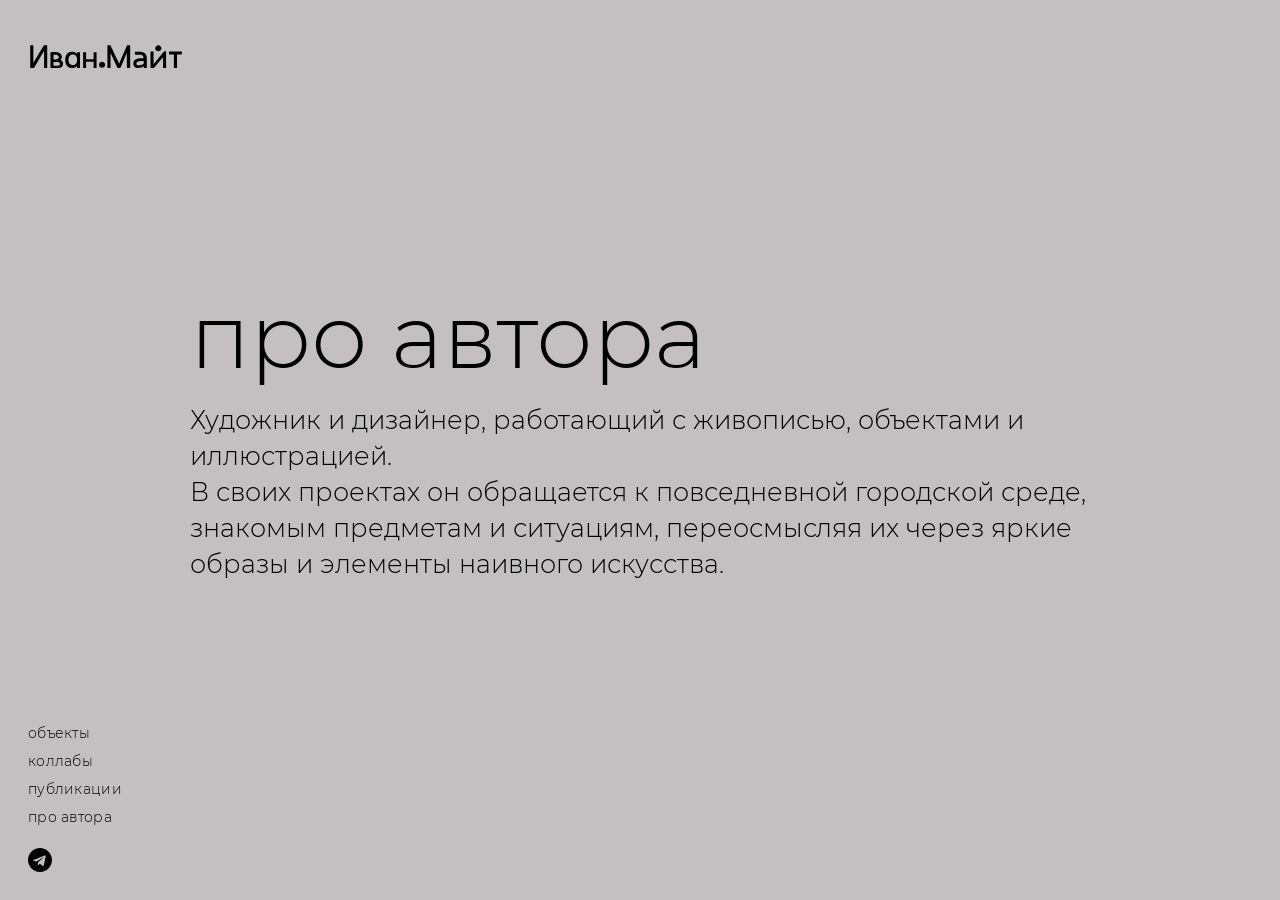
<file: about.html>
<!DOCTYPE html>
<html lang="ru">
<head>
    <meta charset="UTF-8">
    <meta name="viewport" content="width=device-width, initial-scale=1">
    <meta http-equiv="Content-Security-Policy" content="default-src 'none'; img-src 'self' data:; style-src 'self'; script-src 'self'; font-src 'self'; base-uri 'self'; form-action 'none'">
    <title>Про автора — Иван.Майт</title>
    <meta name="description" content="Иван.Майт — художник и дизайнер. Портфолио: объекты, живопись, иллюстрация.">
    <meta name="theme-color" content="#c3bfc0">

    <meta property="og:type" content="website">
    <meta property="og:locale" content="ru_RU">
    <meta property="og:site_name" content="Иван.Майт">
    <meta property="og:title" content="Про автора — Иван.Майт">
    <meta property="og:description" content="Иван.Майт — художник и дизайнер. Портфолио: объекты, живопись, иллюстрация.">

    <link rel="icon" href="favicon.svg" type="image/svg+xml">
    <link rel="stylesheet" href="css/base.css">
    <link rel="stylesheet" href="css/page.css">
</head>
<body>

    <a class="logo" href="index.html" aria-label="Иван.Майт — на главную">
        <img src="assets/logo.svg" alt="" width="180" height="57">
    </a>

    <nav class="menu" aria-label="Основная навигация">
        <a class="menu-link" href="index.html">объекты</a>
        <a class="menu-link" href="collabs.html">коллабы</a>
        <a class="menu-link" href="publications.html">публикации</a>
        <a class="menu-link" href="about.html" aria-current="page">про автора</a>
        <a class="telegram" href="https://t.me/Slowvarik" target="_blank" rel="noopener noreferrer" aria-label="Telegram">
            <img src="assets/telegram.svg" alt="" width="24" height="24">
        </a>
    </nav>

    <main class="content">
        <h1>про автора</h1>
        <p>Художник и дизайнер, работающий с живописью, объектами и иллюстрацией.<br>
            В своих проектах он обращается к повседневной городской среде, знакомым предметам и ситуациям, переосмысляя их через яркие образы и элементы наивного искусства.</p>
    </main>
</body>
</html>
</file>
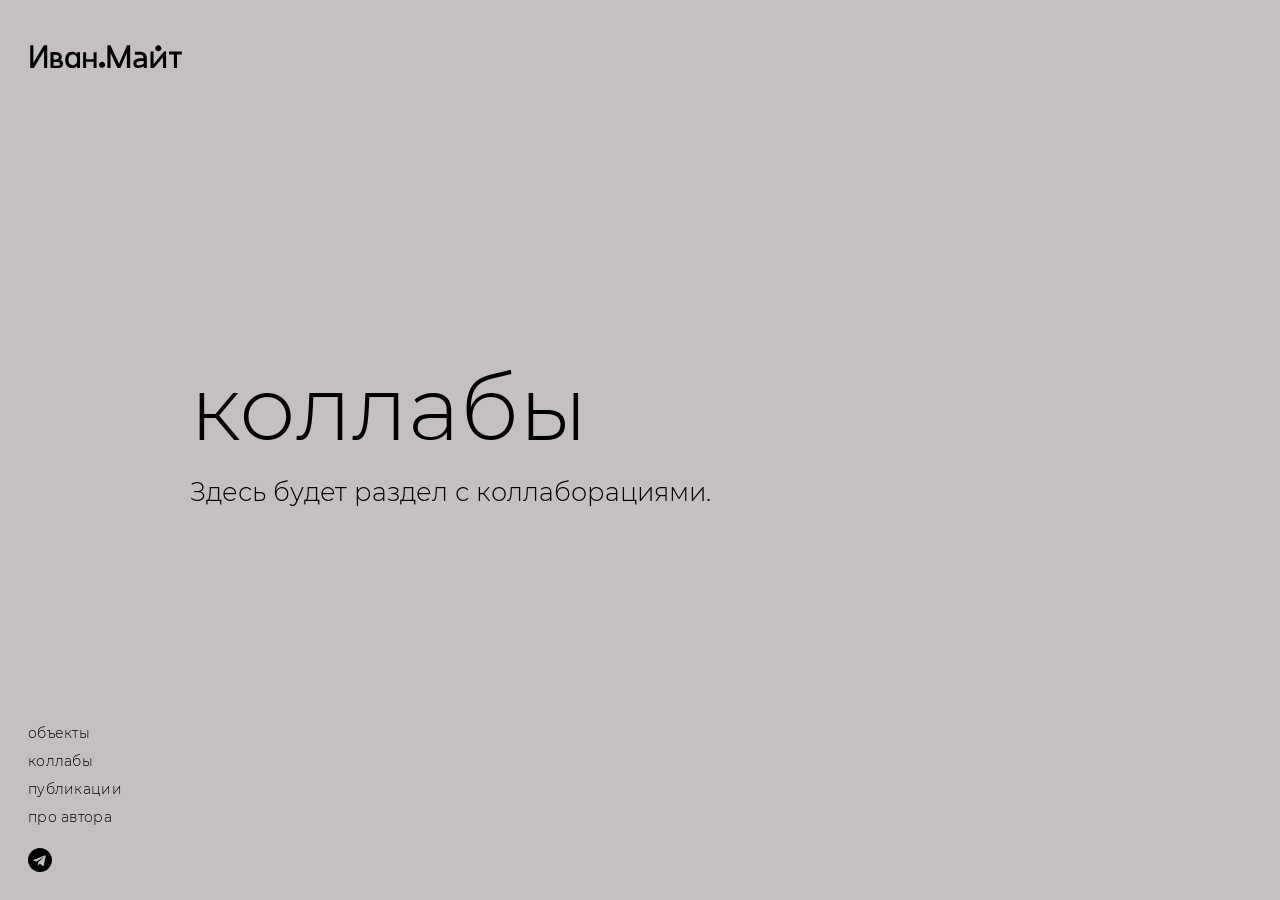
<file: collabs.html>
<!DOCTYPE html>
<html lang="ru">
<head>
    <meta charset="UTF-8">
    <meta name="viewport" content="width=device-width, initial-scale=1">
    <meta http-equiv="Content-Security-Policy" content="default-src 'none'; img-src 'self' data:; style-src 'self'; script-src 'self'; font-src 'self'; base-uri 'self'; form-action 'none'">
    <title>Коллабы — Иван.Майт</title>
    <meta name="description" content="Коллаборации художника Ивана Майта.">
    <meta name="theme-color" content="#c3bfc0">

    <meta property="og:type" content="website">
    <meta property="og:locale" content="ru_RU">
    <meta property="og:site_name" content="Иван.Майт">
    <meta property="og:title" content="Коллабы — Иван.Майт">
    <meta property="og:description" content="Коллаборации художника Ивана Майта.">

    <link rel="icon" href="favicon.svg" type="image/svg+xml">
    <link rel="stylesheet" href="css/base.css">
    <link rel="stylesheet" href="css/page.css">
</head>
<body>

    <a class="logo" href="index.html" aria-label="Иван.Майт — на главную">
        <img src="assets/logo.svg" alt="" width="180" height="57">
    </a>

    <nav class="menu" aria-label="Основная навигация">
        <a class="menu-link" href="index.html">объекты</a>
        <a class="menu-link" href="collabs.html" aria-current="page">коллабы</a>
        <a class="menu-link" href="publications.html">публикации</a>
        <a class="menu-link" href="about.html">про автора</a>
        <a class="telegram" href="https://t.me/Slowvarik" target="_blank" rel="noopener noreferrer" aria-label="Telegram">
            <img src="assets/telegram.svg" alt="" width="24" height="24">
        </a>
    </nav>

    <main class="content">
        <h1>коллабы</h1>
        <p>Здесь будет раздел с коллаборациями.</p>
    </main>
</body>
</html>
</file>
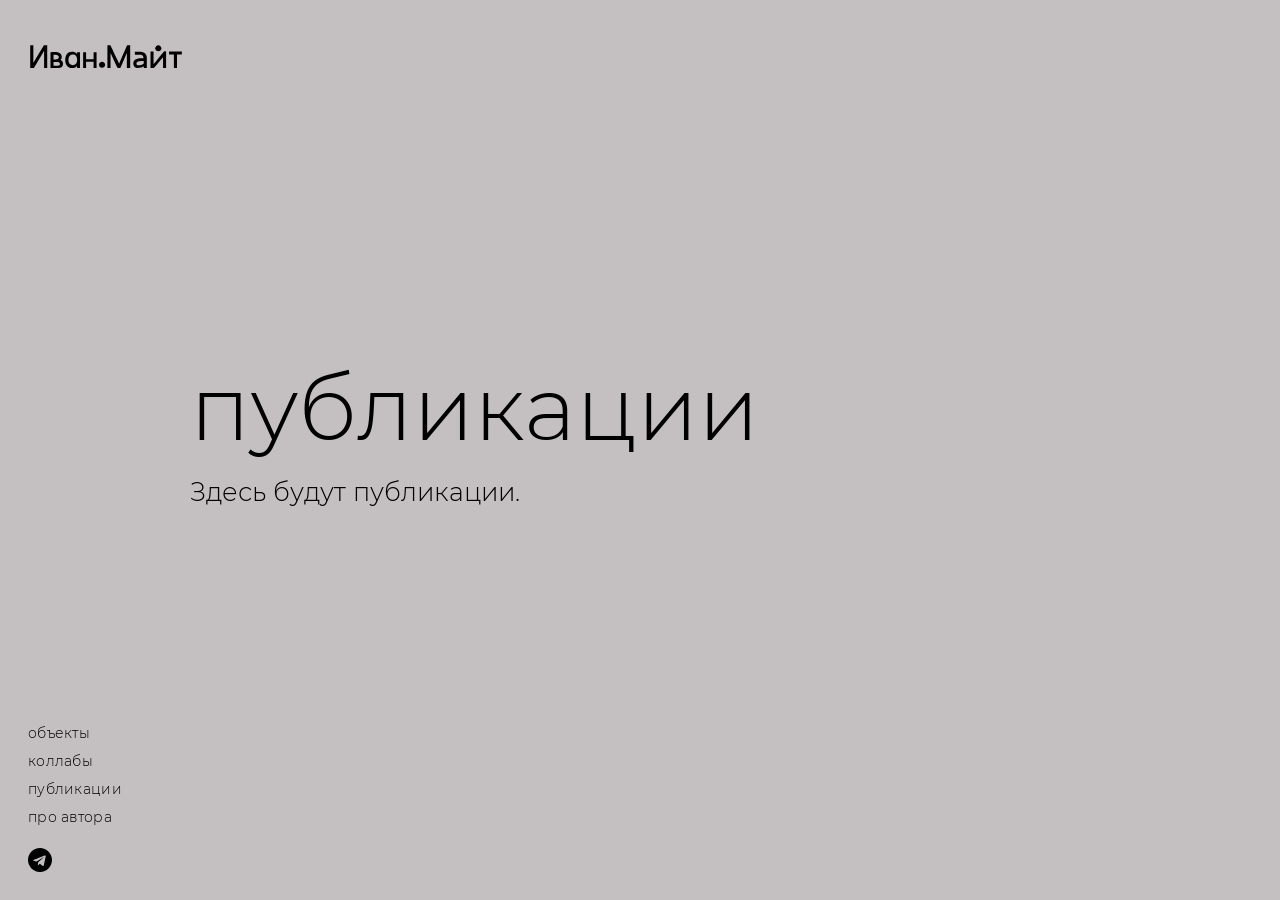
<file: publications.html>
<!DOCTYPE html>
<html lang="ru">
<head>
    <meta charset="UTF-8">
    <meta name="viewport" content="width=device-width, initial-scale=1">
    <meta http-equiv="Content-Security-Policy" content="default-src 'none'; img-src 'self' data:; style-src 'self'; script-src 'self'; font-src 'self'; base-uri 'self'; form-action 'none'">
    <title>Публикации — Иван.Майт</title>
    <meta name="description" content="Публикации о работах Ивана Майта.">
    <meta name="theme-color" content="#c3bfc0">

    <meta property="og:type" content="website">
    <meta property="og:locale" content="ru_RU">
    <meta property="og:site_name" content="Иван.Майт">
    <meta property="og:title" content="Публикации — Иван.Майт">
    <meta property="og:description" content="Публикации о работах Ивана Майта.">

    <link rel="icon" href="favicon.svg" type="image/svg+xml">
    <link rel="stylesheet" href="css/base.css">
    <link rel="stylesheet" href="css/page.css">
</head>
<body>

    <a class="logo" href="index.html" aria-label="Иван.Майт — на главную">
        <img src="assets/logo.svg" alt="" width="180" height="57">
    </a>

    <nav class="menu" aria-label="Основная навигация">
        <a class="menu-link" href="index.html">объекты</a>
        <a class="menu-link" href="collabs.html">коллабы</a>
        <a class="menu-link" href="publications.html" aria-current="page">публикации</a>
        <a class="menu-link" href="about.html">про автора</a>
        <a class="telegram" href="https://t.me/Slowvarik" target="_blank" rel="noopener noreferrer" aria-label="Telegram">
            <img src="assets/telegram.svg" alt="" width="24" height="24">
        </a>
    </nav>

    <main class="content">
        <h1>публикации</h1>
        <p>Здесь будут публикации.</p>
    </main>
</body>
</html>
</file>
<file: css/base.css>
/* ==========================================================================
   base.css — общие стили для всех страниц: шрифт, фон, логотип, меню
   ========================================================================== */

@font-face {
    font-family: "Montserrat";
    src: url("../fonts/montserrat-light.woff") format("woff");
    font-weight: 300;
    font-style: normal;
    font-display: swap;
}

:root {
    --color-bg: #c3bfc0;
    --color-text: #000;
    --font-main: "Montserrat", Arial, sans-serif;

    --logo-width: min(180px, 16vw);
    --edge: 28px; /* отступ логотипа и меню от края экрана */
}

*,
*::before,
*::after {
    box-sizing: border-box;
}

html,
body {
    margin: 0;
    padding: 0;
}

body {
    min-height: 100vh;
    min-height: 100dvh;
    background: var(--color-bg) url("../assets/bg.webp") center / cover no-repeat fixed;
    color: var(--color-text);
    font-family: var(--font-main);
    font-weight: 300;
}

a {
    color: inherit;
}

a:focus-visible,
button:focus-visible,
[tabindex]:focus-visible {
    outline: 2px solid var(--color-text);
    outline-offset: 4px;
}

/* Текст только для скринридеров и поисковиков */
.visually-hidden {
    position: absolute;
    width: 1px;
    height: 1px;
    margin: -1px;
    padding: 0;
    overflow: hidden;
    clip: rect(0 0 0 0);
    white-space: nowrap;
    border: 0;
}

/* ---------- Логотип ---------- */

.logo {
    position: fixed;
    top: var(--edge);
    left: 16px;
    z-index: 1000;
    display: block;
    width: var(--logo-width);
    line-height: 0;
    transition: opacity 0.45s ease;
}

.logo img {
    display: block;
    width: 100%;
    height: auto;
    user-select: none;
    -webkit-user-drag: none;
}

/* ---------- Меню ---------- */

.menu {
    position: fixed;
    left: var(--edge);
    bottom: var(--edge);
    z-index: 1000;

    display: flex;
    flex-direction: column;
    align-items: flex-start;
    gap: 14px;

    font-size: 14px;
    line-height: 1;
    letter-spacing: 0.02em;

    transition: opacity 0.45s ease;
}

.menu a {
    color: var(--color-text);
    text-decoration: none;
    white-space: nowrap;
    transition: opacity 0.2s ease;
}

.menu a:hover {
    opacity: 0.55;
}

.menu .telegram {
    display: inline-flex;
    align-items: center;
    justify-content: center;
    width: 24px;
    height: 24px;
    margin-top: 10px;
}

.menu .telegram img {
    display: block;
    width: 24px;
    height: 24px;
}

@media (max-width: 700px) {
    :root {
        --edge: 20px;
    }
}

@media (prefers-reduced-motion: reduce) {
    *,
    *::before,
    *::after {
        transition-duration: 0.01ms !important;
        animation-duration: 0.01ms !important;
    }
}
</file>
<file: css/page.css>
/* ==========================================================================
   page.css — внутренние страницы (коллабы, публикации, про автора)
   ========================================================================== */

body {
    display: flex;
    align-items: center;
    justify-content: center;
    padding: 40px;
}

.content {
    width: min(900px, 100%);
}

.content h1 {
    margin: 0 0 24px;
    font-size: clamp(42px, 7vw, 92px);
    font-weight: 300;
    line-height: 0.95;
}

.content p {
    margin: 0 0 1em;
    font-size: clamp(18px, 2vw, 28px);
    line-height: 1.4;
}
</file>
